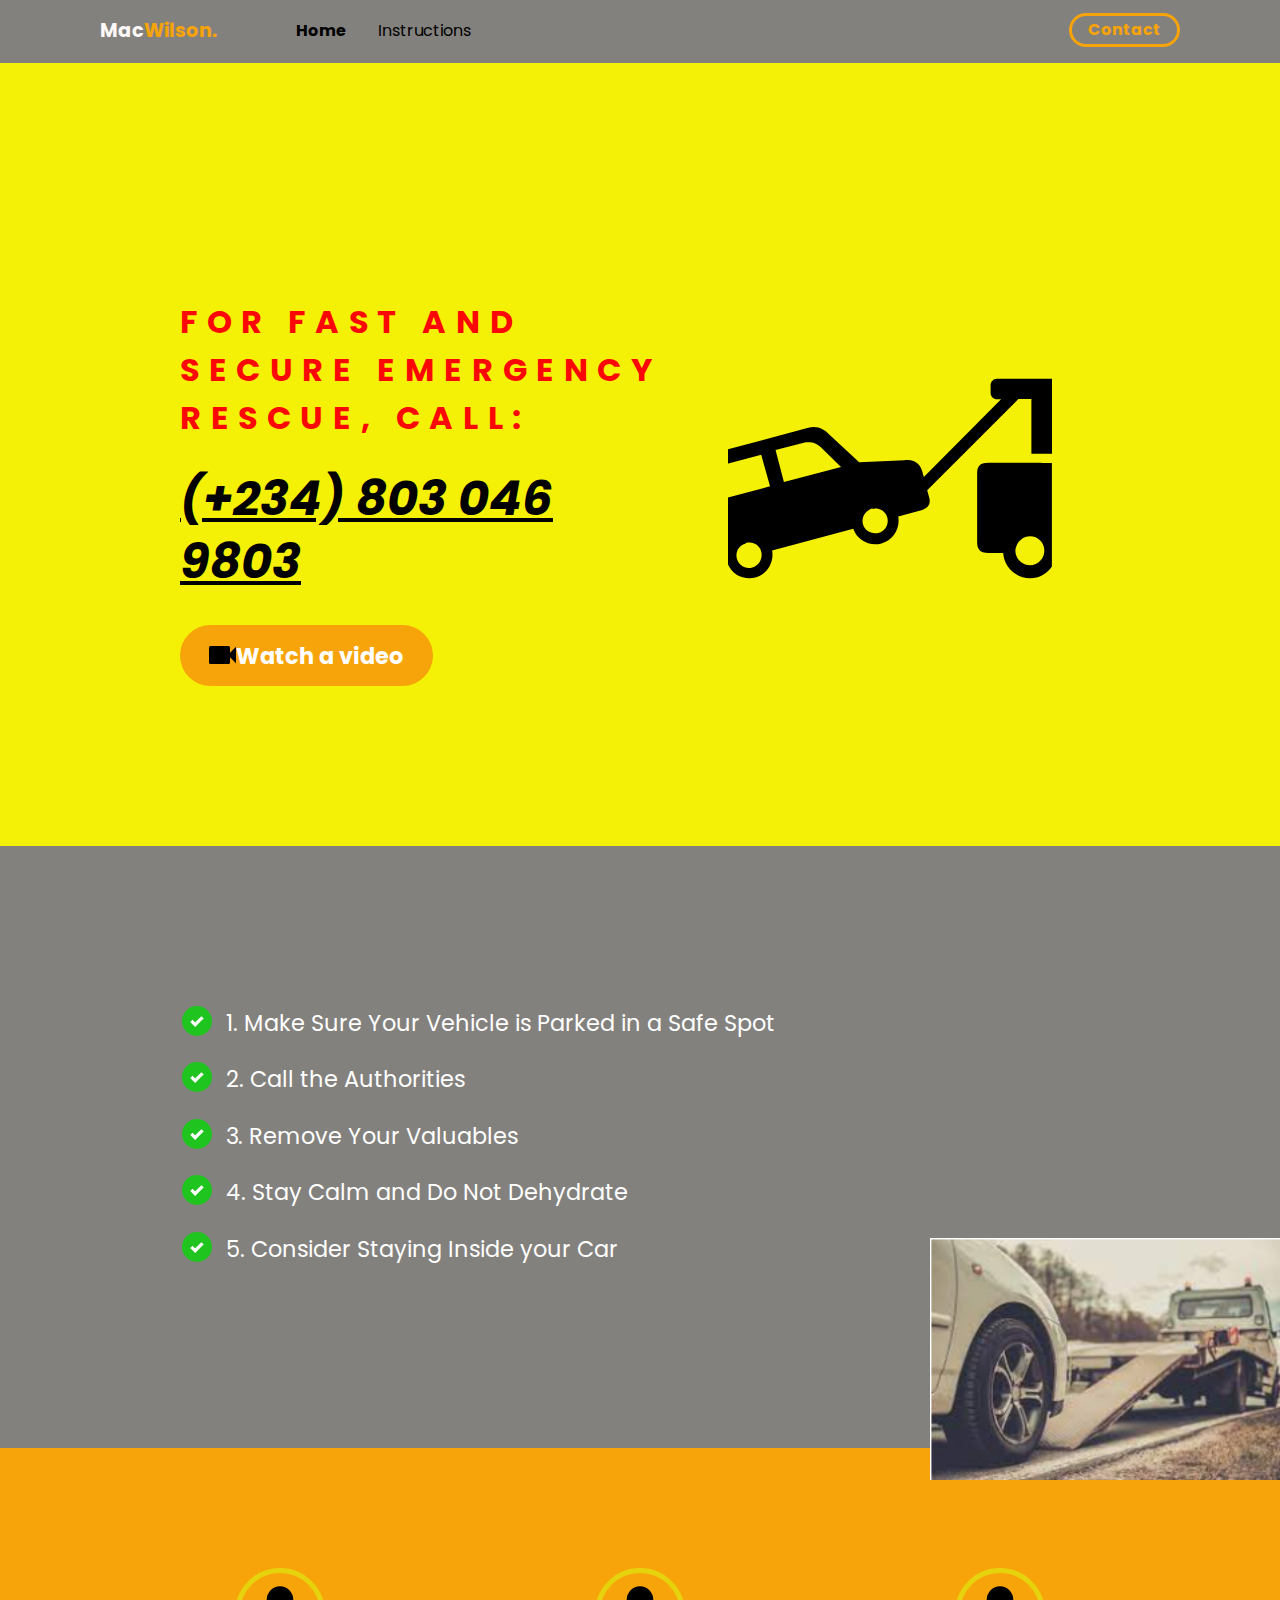
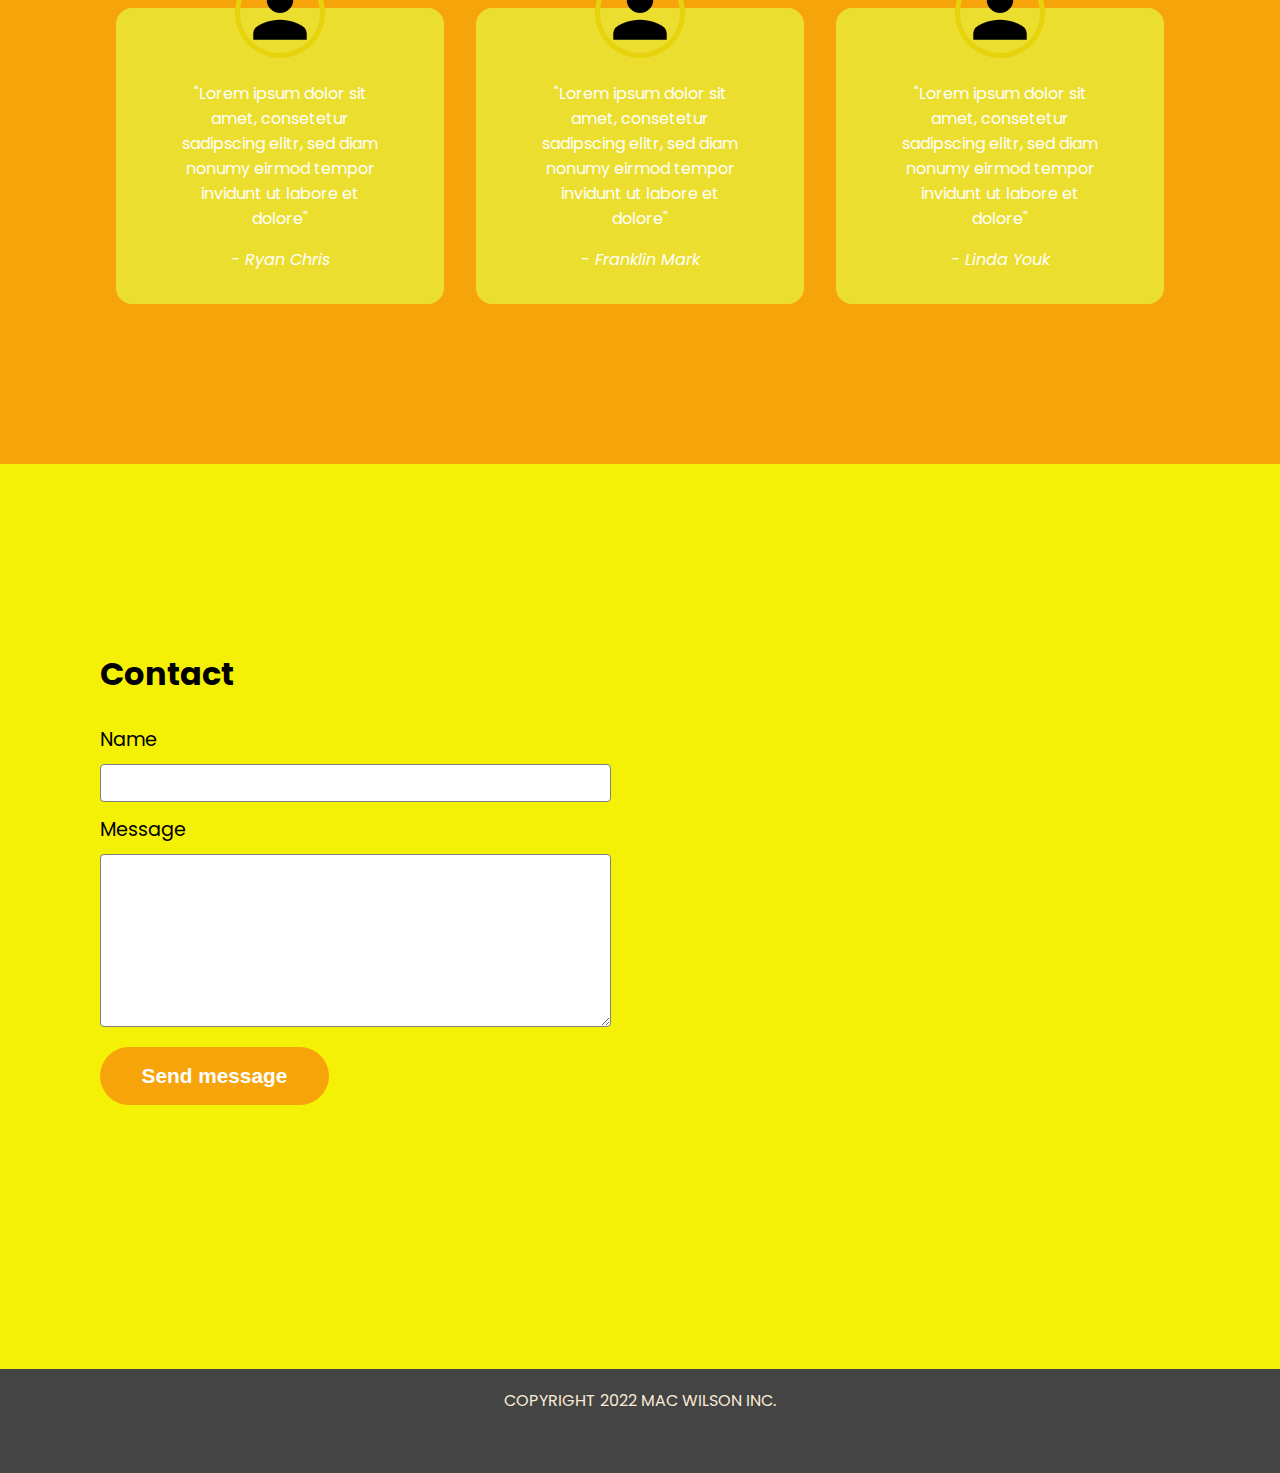
<file: index.html>
<!DOCTYPE html>
<html lang="en">
<head>
    <meta charset="UTF-8">
    <meta name="viewport" content="width=device-width, initial-scale=1.0">
    <title>Emergency Towing Services|HOME</title>
    <link rel="stylesheet" href="css/main.css">
</head>
<body>
    <div class="navbar">
        <div class="container">
            <a class="logo" href="index.html">Mac<span>Wilson.</span></a>

            <img id="mobile-cta" class="mobile-menu" src="images/menu.svg" alt="Open Navigation">

            <nav>
                <img id="mobile-exit" class="mobile-menu-exit" src="images/exit.svg" alt="Close Navigation">
                
                <ul class="primary-nav">
                    <li class="current"><a href="index.html">Home</a></li>
                    <li><a href="instructions.html">Instructions</a></li>
                </ul>

                <ul class="secondary-nav">
                    <li class="go-premium-cta"><a href="contact.html">Contact</a></li>
                </ul>
            </nav>
        </div>
    </div>

    <section class="hero">
        <div class="container">
            <div class="left-col">
                <h2 class="subhead">For fast and secure Emergency Rescue, Call:</h2>
                <address>
                    <h1><a class="number" href="tel:(+234) 803 046 9803">(+234) 803 046 9803</a></h1>
                </address>
                

                <div class="hero-cta">
                    <a href="#" class="primary-cta">
                    <img src="images/watch.svg" alt="Watch a video">Watch a video
                    </a>
                </div>
            </div>

            <img src="images/towed.svg" class="hero-img" alt="Illustration">
        </div>
    </section>

    <section class="features-section">
        <div class="container">
            <ul class="features-list">
                <li>1. Make Sure Your Vehicle is Parked in a Safe Spot</li>
                <li>2. Call the Authorities</li>
                <li>3. Remove Your Valuables</li>
                <li>4. Stay Calm and Do Not Dehydrate</li>
                <li>5. Consider Staying Inside your Car</li>
            </ul>

            <img src="images/tow.png" alt="towed car">
        </div>
    </section>

    <section class="testimonials-section">
        <div class="container">
            <ul>
                <li>
                    <img src="images/person.svg" alt="Person">

                    <blockquote>"Lorem ipsum dolor sit amet, consetetur sadipscing elitr, sed diam nonumy eirmod tempor invidunt ut labore et dolore"</blockquote>
                    <cite>- Ryan Chris</cite>
                </li>
                <li>
                    <img src="images/person.svg" alt="Person">

                    <blockquote>"Lorem ipsum dolor sit amet, consetetur sadipscing elitr, sed diam nonumy eirmod tempor invidunt ut labore et dolore"</blockquote>
                    <cite>- Franklin Mark</cite>
                </li>
                <li>
                    <img src="images/person.svg" alt="Person">

                    <blockquote>"Lorem ipsum dolor sit amet, consetetur sadipscing elitr, sed diam nonumy eirmod tempor invidunt ut labore et dolore"</blockquote>
                    <cite>- Linda Youk</cite>
                </li>
            </ul>
        </div>
    </section>

    <section class="contact-section">
        <div class="container">
            <div class="contact-left">
                <h2>Contact</h2>

                <form action="">
                    <label for="name">Name</label>
                    <input type="text" id="name" name="name">

                    <label for="message">Message</label>
                    <textarea name="message" id="message" cols="30" rows="10"></textarea>

                    <input type="submit" class="send-message-cta" value="Send message">
                </form>
            </div>
            <div class="contact-right">
                <iframe src="https://www.google.com/maps/embed?pb=!1m18!1m12!1m3!1d26430.393553120906!2d-118.43209796322542!3d34.10028430183922!2m3!1f0!2f0!3f0!3m2!1i1024!2i768!4f13.1!3m3!1m2!1s0x80c2bc35fbd217ef%3A0xcf1ef9352700d95c!2sBeverly%20Hills%2C%20CA%2090210!5e0!3m2!1sen!2sus!4v1611702818717!5m2!1sen!2sus" width="600" height="450" frameborder="0" style="border:0;" allowfullscreen="" aria-hidden="false" tabindex="0"></iframe>
            </div>

        </div>
    </section>
    <footer class="footer">
        <p> COPYRIGHT 2022 MAC WILSON INC.</p>
        <a href="mailto:hege@example.com">hege@example.com</a></p>
    </footer>

    <script>

        const mobileBtn = document.getElementById('mobile-cta')
              nav = document.querySelector('nav')
              mobileBtnExit = document.getElementById('mobile-exit');

        mobileBtn.addEventListener('click', () => {
            nav.classList.add('menu-btn');
        })

        mobileBtnExit.addEventListener('click', () => {
            nav.classList.remove('menu-btn');
        })



    </script>

</body>
</html>
</file>
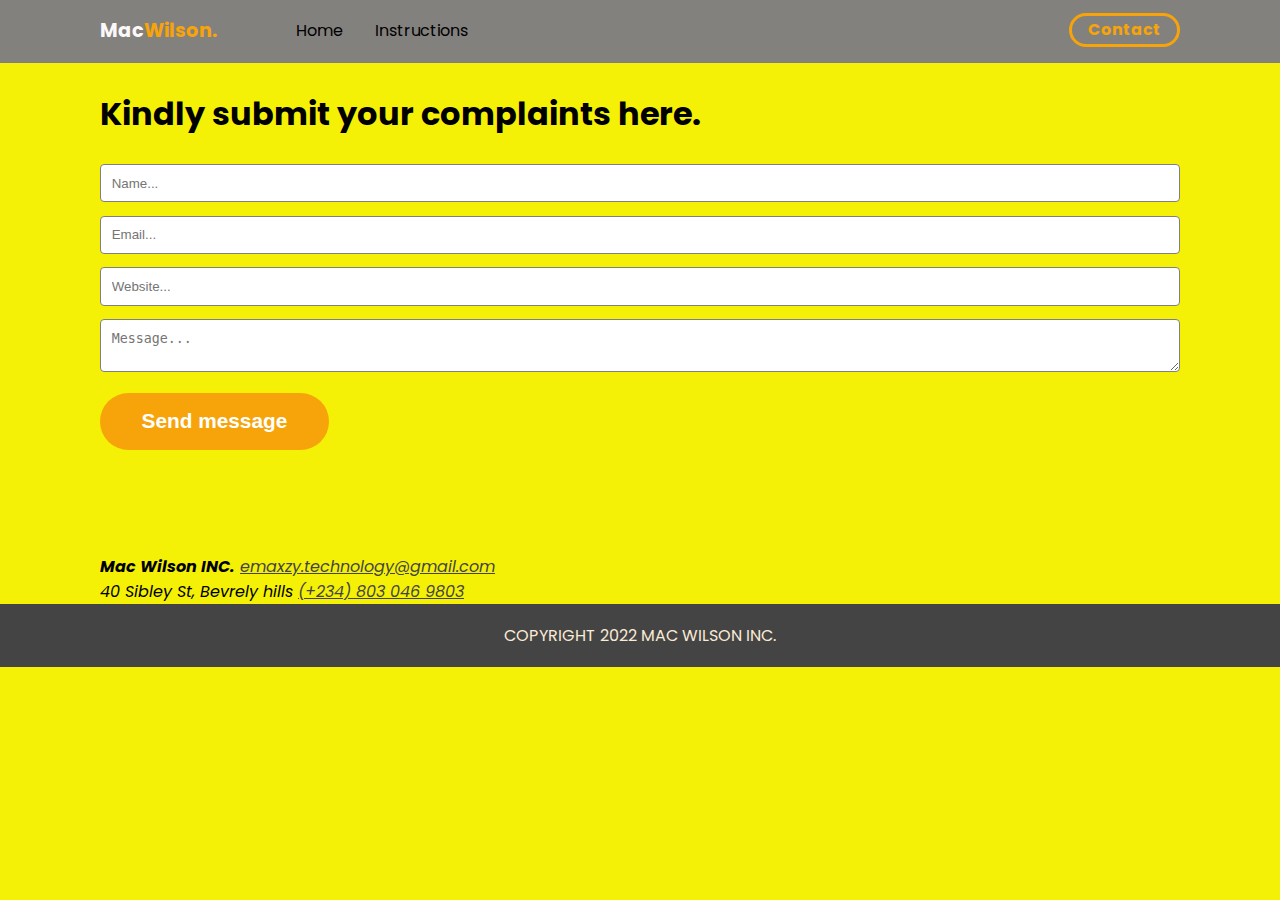
<file: contact.html>
<!DOCTYPE html>
<html lang="en">
<head>
    <meta charset="UTF-8">
    <meta name="viewport" content="width=device-width, initial-scale=1.0">
    <title>Emergency Towing Services|contact</title>
    <link rel="stylesheet" href="css/main.css">
</head>
<body>
    <div class="navbar">
        <div class="container">
            <a class="logo" href="index.html">Mac<span>Wilson.</span></a>

            <img id="mobile-cta" class="mobile-menu" src="images/menu.svg" alt="Open Navigation">

            <nav>
                <img id="mobile-exit" class="mobile-menu-exit" src="images/exit.svg" alt="Close Navigation">
                
                <ul class="primary-nav">
                    <li><a href="index.html">Home</a></li>
                    <li><a href="instructions.html">Instructions</a></li>
                </ul>

                <ul class="secondary-nav">
                    <li class="go-premium-cta"><a href="contact.html">Contact</a></li>
                </ul>
            </nav>
        </div>
    </div>
<div class="box">
    <div class="container">
        <h2 class="entry-title"><h2>Kindly submit your complaints here.</h2>

        <div class="row">
            <div class="colum5">
                <form action="#" class="contact-form">
                    <input type="text" id="name" placeholder="Name...">
                    <input type="text" id="email" placeholder="Email...">
                    <input type="text" id="website" placeholder="Website...">
                    <textarea name="" id="message" placeholder="Message..."></textarea>
                    <div class="text-right">
                        <input type="submit" value="Send message">
                    </div>
                </form>
            </div>
            <div class="colum6">
                <div class="map-container">
                    <div class="map"></div>
                    <address>
                        <strong>Mac Wilson INC.</strong>
                        <a href="mailto:office@companyname.com">emaxzy.technology@gmail.com</a> <br>
                        <span>40 Sibley St, Bevrely hills</span>
                        <a href="tel:(+234) 803 046 9803">(+234) 803 046 9803</a>
                    </address>
                </div>
            </div>
        </div>
    </div>
</div>
<footer class="footer">
    <p> COPYRIGHT 2022 MAC WILSON INC.</p>
</footer>
<script>

    const mobileBtn = document.getElementById('mobile-cta')
          nav = document.querySelector('nav')
          mobileBtnExit = document.getElementById('mobile-exit');

    mobileBtn.addEventListener('click', () => {
        nav.classList.add('menu-btn');
    })

    mobileBtnExit.addEventListener('click', () => {
        nav.classList.remove('menu-btn');
    })



</script>

</body>
</html>
</file>
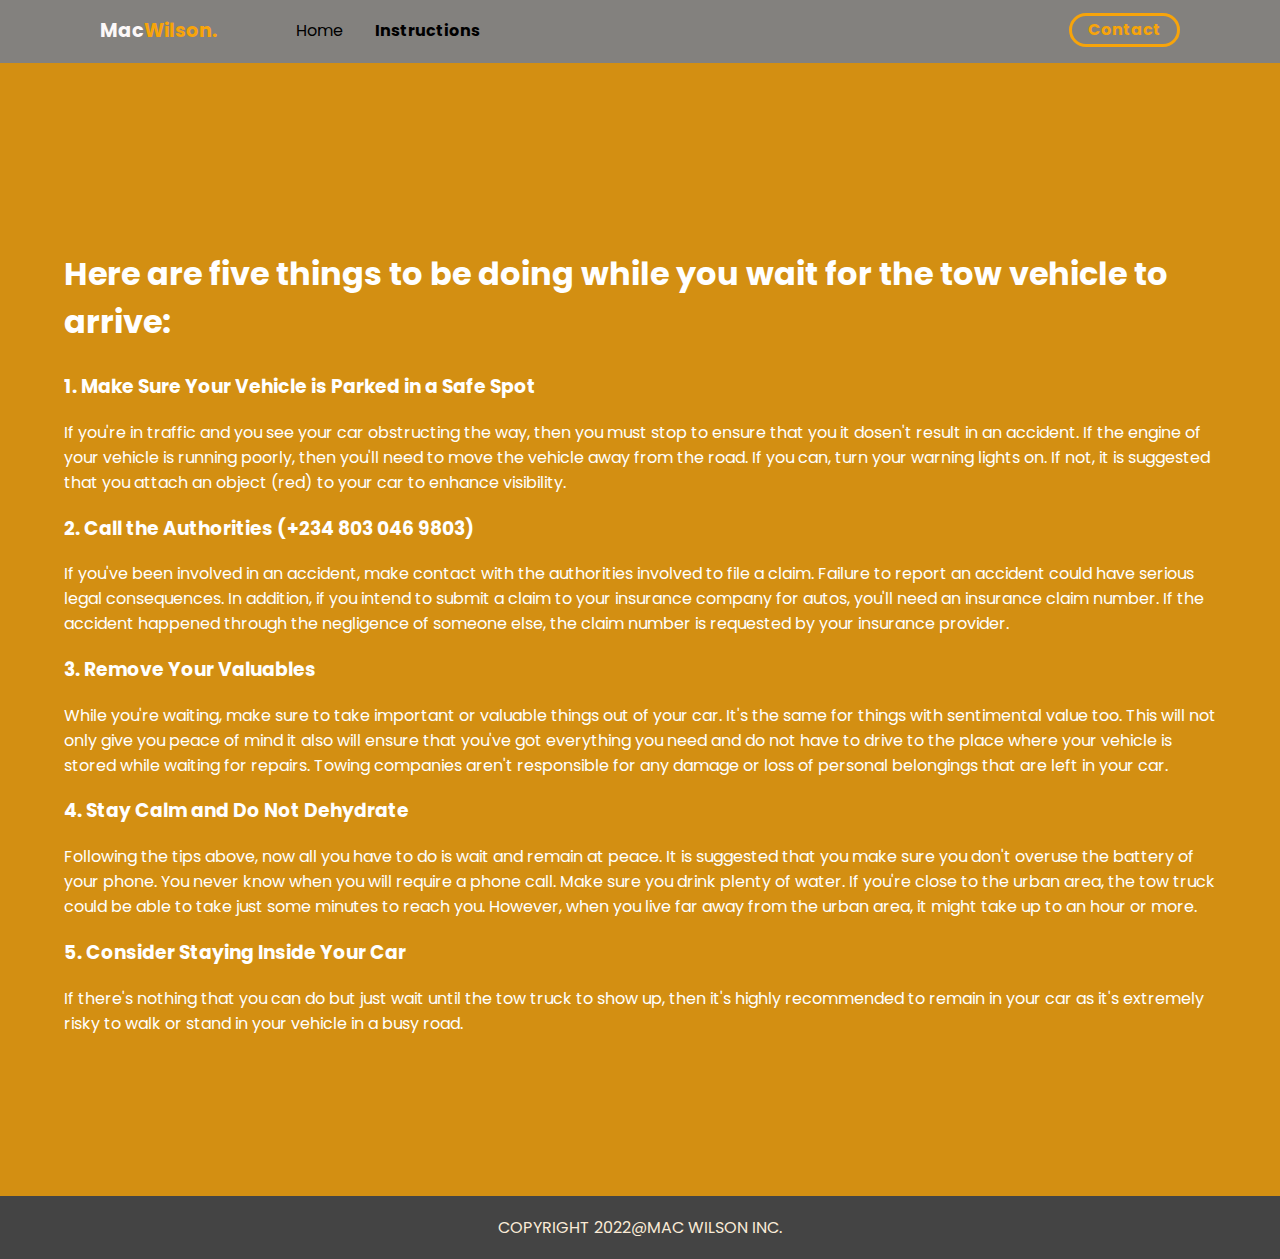
<file: instructions.html>
<!DOCTYPE html>
<html lang="en">
  <head>
    <meta charset="UTF-8" />
    <meta name="viewport" content="width=device-width, initial-scale=1.0" />
    <title>Emergency Towing Services|instructions</title>
    <link rel="stylesheet" href="css/main.css" />
  </head>
  <body>
    <div class="navbar">
      <div class="container">
        <a class="logo" href="index.html">Mac<span>Wilson.</span></a>

        <img
          id="mobile-cta"
          class="mobile-menu"
          src="images/menu.svg"
          alt="Open Navigation"
        />

        <nav>
          <img
            id="mobile-exit"
            class="mobile-menu-exit"
            src="images/exit.svg"
            alt="Close Navigation"
          />

          <ul class="primary-nav">
            <li><a href="index.html">Home</a></li>
            <li class="current"><a href="instructions.html">Instructions</a></li>
          </ul>

          <ul class="secondary-nav">
            <li class="go-premium-cta"><a href="contact.html">Contact</a></li>
          </ul>
        </nav>
      </div>
    </div>
    <section class="features-section2">
      <div class="container2">
        <h2>
          Here are five things to be doing while you wait for the tow vehicle to
          arrive:
        </h2>
        <h3>1. Make Sure Your Vehicle is Parked in a Safe Spot</h3>
        If you're in traffic and you see your car obstructing the way, then you
        must stop to ensure that you it dosen't result in an accident. If the engine
        of your vehicle is running poorly, then you'll need to move the vehicle
        away from the road. If you can, turn your warning lights on. If not, it
        is suggested that you attach an object (red) to your car to enhance
        visibility.

        <h3>2. Call the Authorities (+234 803 046 9803)</h3>
        If you've been involved in an accident, make contact with the
        authorities involved to file a claim. Failure to report an accident
        could have serious legal consequences. In addition, if you intend to
        submit a claim to your insurance company for autos, you'll need an
        insurance claim number. If the accident happened through the negligence
        of someone else, the claim number is requested by your insurance
        provider.

        <h3>3. Remove Your Valuables</h3>
        While you're waiting, make sure to take important or
        valuable things out of your  car. It's the same for things with sentimental
        value too. This will not only give you peace of mind it also will ensure
        that you've got everything you need and do not have to drive to the
        place where your vehicle is stored while waiting for repairs. Towing
        companies aren't responsible for any damage or loss of personal
        belongings that are left in your car.

        <h3>4. Stay Calm and Do Not Dehydrate</h3>
        Following the tips above, now all you have to do is wait and remain at
        peace. It is suggested that you make sure you don't overuse the battery
        of your phone. You never know when you will require a phone call. Make
        sure you drink plenty of water. If you're close to the urban area, the
        tow truck could be able to take just some minutes to reach you. However,
        when you live far away from the urban area, it might take up to an hour
        or more.

        <h3>5. Consider Staying Inside Your Car</h3>
        If there's nothing that you can do but just wait until the tow truck to
        show up, then it's highly recommended to remain in your car as it's
        extremely risky to walk or stand in your vehicle in a busy road.
      </div>
    </section>
    <footer class="footer">
        <p> COPYRIGHT 2022@MAC WILSON INC.</p>
    </footer>
    <script>

      const mobileBtn = document.getElementById('mobile-cta')
            nav = document.querySelector('nav')
            mobileBtnExit = document.getElementById('mobile-exit');

      mobileBtn.addEventListener('click', () => {
          nav.classList.add('menu-btn');
      })

      mobileBtnExit.addEventListener('click', () => {
          nav.classList.remove('menu-btn');
      })



  </script>

  </body>
</html>
</file>
<file: css/main.css>
@import url("https://fonts.googleapis.com/css2?family=Poppins:wght@400;700&display=swap");
:root {
  --primary-color: #f7a40a;
}

body {
  background: #f5f106;
  
  margin: 0;
  font-family: 'Poppins';
}

.navbar {
  background: #83817e;
  padding: 1em;
}

.navbar .logo {
  text-decoration: none;
  font-weight: bold;
  color: rgb(252, 248, 248);
  font-size: 1.2em;
}

.navbar .logo span {
  color: var(--primary-color);
}

.navbar nav {
  display: none;
}

.navbar .container {
  display: -webkit-box;
  display: -ms-flexbox;
  display: flex;
  place-content: space-between;
}

.navbar .mobile-menu {
  cursor: pointer;
}
a {
  color: #444444;
}

ul {
  list-style-type: none;
  margin: 0;
  padding: 0;

}

section {
  padding: 5em 2em;
}

.hero {
  text-align: center;
}

.left-col .subhead {
  text-transform: uppercase;
  font-weight: bold;
  color: rgb(252, 7, 7);
  letter-spacing: .3em;
}

.left-col h1 {
  font-size: 2.5em;
  line-height: 1.3em;
  margin-top: .2em;
}

.left-col .primary-cta {
  background: var(--primary-color);
  color: white;
  text-decoration: none;
  padding: .6em 1.3em;
  font-size: 1.4em;
  border-radius: 5em;
  font-weight: bold;
  display: inline-block;
}

.left-col .watch-video-cta {
  display: block;
  margin-top: 1em;
}

.left-col .watch-video-cta img {
  margin-right: .5em;
}

.hero-img {
  width: 70%;
  margin-top: 3em;
}
.number{
  color: black;
}

section.features-section {
  background:#83817e;
  color: white;
}

ul.features-list {
  margin: 0;
  padding-left: .1em;
  display: -ms-grid;
  display: grid;
  -ms-grid-columns: (minmax(19rem, 1fr))[auto-fit];
      grid-template-columns: repeat(auto-fit, minmax(19rem, 1fr));
}

ul.features-list li {
  font-size: 1.1em;
  margin-bottom: 1em;
  margin-left: 2em;
  position: relative;
}

ul.features-list li:before {
  content: '';
  left: -2em;
  position: absolute;
  width: 20px;
  height: 20px;
  background-image: url("../images/bullet.svg");
  background-size: contain;
  margin-right: .5em;
}

.features-section img {
  display: none;
}
section.features-section2 {
  background:#d38f12;
  color: white;
}

ul.features-list2 {
  margin: 0;
  padding-left: .1em;
  display: -ms-grid;
  display: grid;
  -ms-grid-columns: (minmax(19rem, 1fr))[auto-fit];
      grid-template-columns: repeat(auto-fit, minmax(19rem, 1fr));
}

ul.features-list2 li {
  font-size: 1.1em;
  margin-bottom: 1em;
  margin-left: 2em;
  position: relative;
}

ul.features-list2 li:before {
  content: '';
  left: -2em;
  position: absolute;
  width: 20px;
  height: 20px;
  background-image: url("../images/bullet.svg");
  background-size: contain;
  margin-right: .5em;
}

.testimonials-section {
  background: var(--primary-color);
  color: white;
}

.testimonials-section li {
  background: #ebde2e;
  text-align: center;
  padding: 2em 1em;
  width: 80%;
  margin: 0 auto 5em auto;
  border-radius: 1em;
}

.testimonials-section li img {
  width: 5em;
  height: 5em;
  border: 5px solid #e7d20e;
  border-radius: 50%;
  margin-top: -4.5em;
}

h2 {
  font-size: 2em;
}

label {
  display: block;
  font-size: 1.2em;
  margin-bottom: .5em;
}

input, textarea {
  width: 100%;
  padding: .8em;
  margin-bottom: 1em;
  border-radius: .3em;
  border: 1px solid gray;
  -webkit-box-sizing: border-box;
          box-sizing: border-box;
}

input[type="submit"] {
  background-color: var(--primary-color);
  color: white;
  font-weight: bold;
  font-size: 1.3em;
  border: none;
  margin-bottom: 5em;
  border-radius: 5em;
  display: inline-block;
  padding: .8em 2em;
  width: unset;
  cursor: pointer;
}

iframe {
  width: 100%;
  height: 300px;
}

nav.menu-btn {
  display: block;
}

nav {
  position: fixed;
  z-index: 999;
  width: 66%;
  right: 0;
  top: 0;
  background: #20272E;
  height: 100vh;
  padding: 1em;
}

nav ul.primary-nav {
  margin-top: 5em;
}

nav li a {
  color: white;
  text-decoration: none;
  display: block;
  padding: .5em;
  font-size: 1.3em;
  text-align: right;
}

nav li a:hover {
  font-weight: bold;
}

.mobile-menu-exit {
  float: right;
  margin: .5em;
  cursor: pointer;
}
footer{
  background-color: #444444;
  color: antiquewhite;
  display: block;
  padding: 3px;
  text-align: center;
}
footer.dot{
  color: aliceblue;
}

@media only screen and (min-width: 768px) {
  .mobile-menu, .mobile-menu-exit {
    display: none;
  }
  .navbar .container {
    display: -ms-grid;
    display: grid;
    -ms-grid-columns: 180px auto;
        grid-template-columns: 180px auto;
    -webkit-box-pack: unset;
        -ms-flex-pack: unset;
            justify-content: unset;
  }
  .navbar nav {
    display: -webkit-box;
    display: -ms-flexbox;
    display: flex;
    -webkit-box-pack: justify;
        -ms-flex-pack: justify;
            justify-content: space-between;
    background: none;
    position: unset;
    height: auto;
    width: 100%;
    padding: 0;
  }
  .navbar nav ul {
    display: -webkit-box;
    display: -ms-flexbox;
    display: flex;
  }
  .navbar nav a {
    color: black;
    font-size: 1em;
    padding: .1em 1em;
  }
  .navbar nav ul.primary-nav {
    margin: 0;
  }
  .navbar nav li.current a {
    font-weight: bold;
  }
  .navbar nav li.go-premium-cta a {
    color: var(--primary-color);
    border: 3px solid var(--primary-color);
    font-weight: bold;
    border-radius: 5em;
    margin-top: -.2em;
  }
  .navbar nav li.go-premium-cta a:hover {
    background: var(--primary-color);
    color: white;
  }
}

@media only screen and (min-width: 1080px) {
  .container {
    width: 1080px;
    margin: 0 auto;
  }
  section {
    padding: 10em 4em;
  }
  .hero .container {
    display: -webkit-box;
    display: -ms-flexbox;
    display: flex;
    -webkit-box-pack: justify;
        -ms-flex-pack: justify;
            justify-content: space-between;
    text-align: left;
  }
  .hero .container .left-col {
    margin: 3em 3em 0 5em;
  }
  .hero .container .left-col h1 {
    font-size: 3em;
    width: 90%;
  }
  .hero-img {
    width: 30%;
    margin-right: 8em;
  }
  .hero-cta {
    display: -webkit-box;
    display: -ms-flexbox;
    display: flex;
  }
  .primary-cta {
    margin-right: 1em;
  }
  ul.features-list {
    display: block;
    margin-left: 5em;
  }
  ul.features-list li {
    font-size: 1.4em;
  }
  ul.features-list li:before {
    width: 30px;
    height: 30px;
  }
  .features-section {
    position: relative;
  }
  .features-section img {
    display: block;
    position: absolute;
    right: 0;
    width: 350px;
    bottom: -2em;
  }
  .testimonials-section ul {
    display: -webkit-box;
    display: -ms-flexbox;
    display: flex;
  }
  .testimonials-section ul li {
    margin: 0 1em;
  }
  .contact-section {
    position: relative;
  }
  .contact-section .container {
    display: -webkit-box;
    display: -ms-flexbox;
    display: flex;
  }
  .contact-right {
    position: absolute;
    right: 0;
    top: 0;
    width: 45%;
    height: 100%;
  }
  .contact-right iframe {
    height: 100%;
  }
}

@media only screen and (min-width: 1450px) {
  .features-section:before {
    content: '';
    position: absolute;
    width: 10%;
    height: 20em;
    background: var(--primary-color);
    left: 0;
    top: -4em;
  }
  .features-section:after {
    content: '';
    position: absolute;
    width: 200px;
    height: 20em;
    background: url("../images/dots.svg") no-repeat;
    left: 4.5em;
    top: 2em;
  }
}
/*# sourceMappingURL=main.css.map */
</file>
